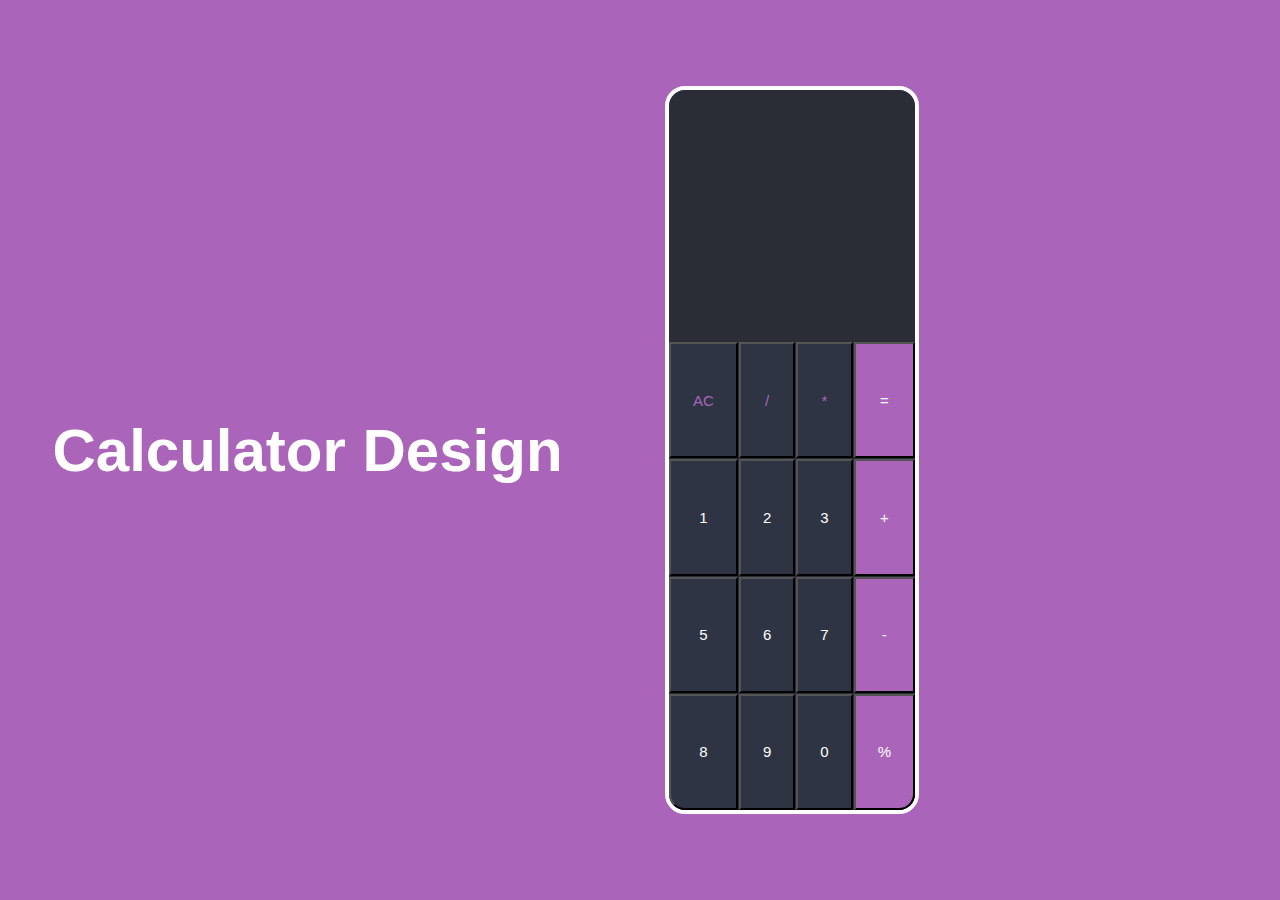
<file: codeaplha calculator/index.html>
<!DOCTYPE html>
<html lang="en">
<head>
    <meta charset="UTF-8">
    <meta name="viewport" content="width=device-width, initial-scale=1.0">
    <title>Calculator</title>
    <link rel="stylesheet" href="./index.css">
</head>
<body >
    <div class="container">
        <div class="cal-heading">
            <h1>Calculator Design</h1>
        </div>
        <div class="cal-container">
            <div class="screen">
                <input type="text" />
            </div>
            <div class="dailpad">
                <button class="btn1 btn">AC</button>
                <button class="btn2 btn">/</button>
                <button class="btn3 btn">*</button>
                <button class="btn4 btn">=</button>
                <button class="btn5 btn">1</button>
                <button class="btn6 btn">2</button>
                <button class="btn7 btn">3</button>
                <button class="btn8 btn">+</button>
                <button class="btn9 btn">5</button>
                <button class="btn10 btn">6</button>
                <button class="btn11 btn">7</button>
                <button class="btn12 btn">-</button>
                <button class="btn13 btn">8</button>
                <button class="btn14 btn">9</button>
                <button class="btn15 btn">0</button>
                <button class="btn16 btn">%</button>
            </div>
        </div>
    </div>
    <script src="./index.js"></script>
</body>
</html>
</file>
<file: codeaplha calculator/index.css>
*{
    margin: 0;
    padding: 0;
}
.container{
    width: 100vw;
    height: 100vh;
    /* background-color:#853F92; */
    background-color:#AA65BA;
    display: grid;
    grid-template-columns: 1fr 1fr;
    gap: 50px;
    justify-content: right;
    align-items: center;
}
.cal-heading{
    display: flex;
    justify-content:center;
    color: white;
    font-family: Arial, Helvetica, sans-serif;
    font-size: 30px;
}
.cal-container{
    width: 40%;
    height: 80%;
    border-radius: 20px;
    border: 4px solid white;

}
.screen {
    height: 35%;
    background-color: #2A2D35;
    border-top-left-radius: 16px; 
    border-top-right-radius: 16px;
    color: white;
    display: flex;
    justify-content: right;
    align-items: center;
}
.screen input{
    background-color: #2A2D35;
    color: white;
    height: 80%;
    width: 100%;
    border: none;
    outline: none;
    text-align: right;
    margin-right: 10px;
    font-size: 50px;
}

.dailpad {
    height: 65%;
    border-bottom-left-radius: 16px;
    border-bottom-right-radius: 16px;
    background-color: #2A2D35;
    display: grid;
    grid-template-columns: auto auto auto auto ;
    gap: 1px;
}
.btn{
    background-color: #2E3444;
    width: 100%;
    height: 100%;
    display: flex;
    justify-content: center;
    align-items: center;
    color: white;
    font-family: Arial, Helvetica, sans-serif;
    font-size: 15px;
}
.btn13{
    border-bottom-left-radius: 16px;
}
.btn16{
    border-bottom-right-radius: 16px;
}
.btn4 , .btn8 , .btn12 , .btn16{
    background-color: #AA65BA;
}
.btn1 , .btn2 , .btn3{
    color: #AA65BA;
}

@media (max-width :400px) {
    .container{
        display: flex;
    }
    .cal-heading{
        display: none;
    }
    .cal-container{
        height: 100%;
        width: 100%;
        
    }
}
@media (max-width :700px) and (min-width :400px) {
    .container{
        display: flex;
        justify-content: center;
        align-items: center;
    }
    .cal-heading{
        display: none;
    }
    .cal-container{
        height: 90%;
        width: 50%;
    }
}
@media (max-width :1000px) and (min-width :700px) {
    .container{
        display: flex;
        justify-content: center;
        align-items: center;
    }
    .cal-heading{
        display: none;
    }
    .cal-container{
        height: 90%;
        width: 30%;
    }
}
</file>
